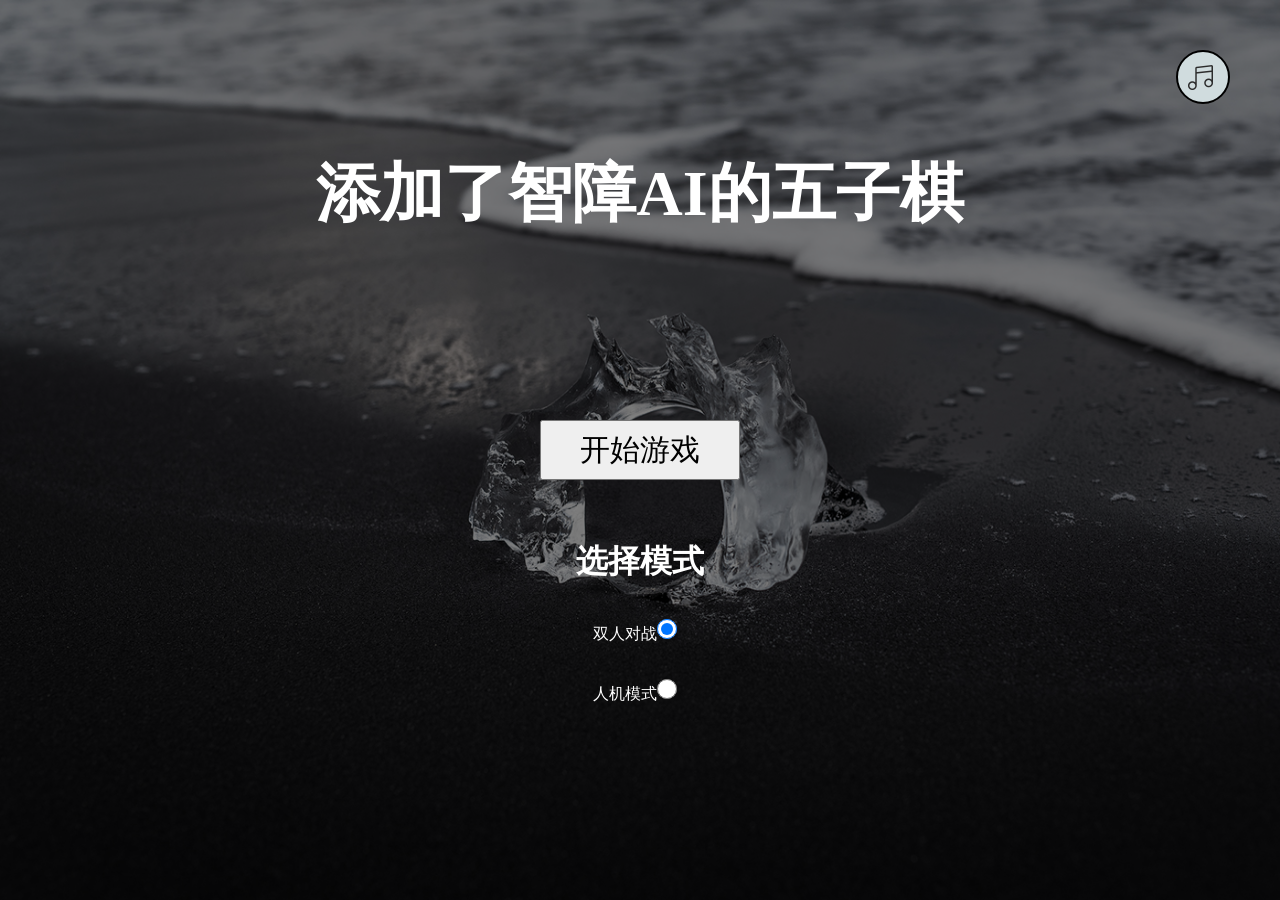
<file: index.html>
<!doctype html>
<html lang="en">
<head>
    <meta charset="UTF-8">
    <title>五子棋</title>
    <link rel="stylesheet" href="css/index.css">
</head>
<body>
<div class="control">
    <h1>添加了智障AI的五子棋</h1>
    <input type="button" value="开始游戏" id="start">
    <div class="mode">
        <h1>选择模式</h1>
        <div>双人对战<input type="radio" name="mode" checked id="PVP"></div>
        <div>人机模式<input type="radio" name="mode" id="AI"></div>
    </div>
</div>
<div class="container">
    <canvas width="620" height="620"></canvas>
</div>
<div class="over">
    <div class="win">
        <span></span>
        <input type="button" value="重新开始" id="restart">
        <input type="button" value="获取棋谱" id="get-manual">
    </div>

</div>
<div id="music"></div>
<audio src="audio/骆集益%20-%20回梦游仙.mp3" autoplay loop></audio>
</body>
<script src="js/index1.js"></script>
</html>
</file>
<file: css/index.css>
* {
    margin: 0;
    padding: 0;
    font-family: "微软雅黑";
}

body, html {
    width: 100%;
    height: 100%;
    overflow: hidden;
}

body {
    background-image: url(../img/bg2.jpg);
    background-size: 100% 100%;
}

.container {
    width: 620px;
    height: 620px;
    background-color: rgba(207, 207, 207, 0.8);
    position: absolute;
    top: 0;
    right: 0;
    left: 0;
    bottom: 0;
    margin: auto;
    display: none;
}

canvas {
    cursor: pointer;
}

@keyframes fuck-start {
    0% {

        transform: scale(0.1, 0.1);
    }
    100% {
        transform: scale(1, 1);
    }
}

.fuck-start {
    display: block;
    animation: fuck-start .5s ease-out;
}

.control {
    z-index: 10;
    position: absolute;
    top: 0;
    right: 0;
    left: 0;
    bottom: 0;
    width: 100%;
    height: 100%;
    background-color: rgba(0, 0, 0, 0.5);
    text-align: center;
}

canvas {
    box-shadow: 0px 0px 20px 5px #fff;
}

.control > h1 {
    position: absolute;
    top: 0;
    right: 0;
    left: 0;
    bottom: 0;
    margin-top: 150px;
    font-size: 4em;
    color: #fff;
}

.control h1 {
    cursor: default;
    -webkit-user-select: none;
    -moz-user-select: none;
    -ms-user-select: none;
    user-select: none;
}

#start {
    width: 200px;
    height: 60px;
    position: absolute;
    top: 0;
    right: 0;
    left: 0;
    bottom: 0;
    margin: auto;
    font-size: 30px;
    cursor: pointer;
}

.mode {
    width: 100%;
    position: absolute;
    left: 0;
    top: 60%;
    text-align: center;
    color: #fff;
}

.mode div {
    margin: 30px 0;
    height: 30px;
    line-height: 30px;
}

.mode div input {
    margin-right: 10px;
    width: 20px;
    height: 20px;
    line-height: 30px;
    margin-top: 5px;
    cursor: pointer;
}

.mode div span {
    cursor: default;
    -webkit-user-select: none;
    -moz-user-select: none;
    -ms-user-select: none;
    user-select: none;
    line-height: 30px;
    font-size: 26px;
}

.over {
    z-index: 10;
    position: absolute;
    top: 0;
    right: 0;
    left: 0;
    bottom: 0;
    width: 100%;
    height: 100%;
    background: rgba(0, 0, 0, 0.5);
    display: none;
    text-align: center;
}

.over .win {
    position: absolute;
    top: 0;
    right: 0;
    left: 0;
    bottom: 0;
    margin: auto;
    width: 400px;
    height: 240px;
    background: rgba(150, 150, 150, .8);

}

.over span {
    display: block;
    width: 100%;
    line-height: 180px;
    text-align: center;
    font-size: 30px;
    cursor: default;
    -webkit-user-select: none;
    -moz-user-select: none;
    -ms-user-select: none;
    user-select: none;
}

.over input {
    display: inline-block;
    width: 100px;
    height: 30px;
    margin: 0 20px;
    cursor: pointer;
}

#music {
    z-index: 20;
    width: 50px;
    height: 50px;
    position: absolute;
    right: 50px;
    top: 50px;
    border-radius: 50%;
    border: 2px solid #000;
    background-color: rgb(208, 220, 222);
    animation: round 3s linear infinite;
    text-align: center;
    line-height: 50px;
    cursor: pointer;
    transition: scale 0.3s;
    background-image: url(../img/音乐.png);
    background-size: 50%;
    background-repeat: no-repeat;
    background-position: 40% 50%;

}

@keyframes round {
    0% {
        transform: rotate(0deg);
    }
    100% {
        transform: rotate(360deg);
    }
}

.black {
    width: 100px;
    height: 100px;
    border-radius: 50%;
    background-color: #000;
    position: absolute;
    left: -250px;
    bottom: 50px;
    box-shadow: 0px 0px 20px 5px #fff;
}

.white {
    width: 100px;
    height: 100px;
    border-radius: 50%;
    background-color: #fff;
    position: absolute;
    right: -250px;
    bottom: 50px;
    box-shadow: 0px 0px 20px 5px #000;
}

.back {
    width: 50px;
    height: 50px;
    border-radius: 50%;
    position: absolute;
    left: -323px;
    top: 41px;
    cursor: pointer;
    -webkit-user-select: none;
    -moz-user-select: none;
    -ms-user-select: none;
    user-select: none;
    text-align: center;
    line-height: 50px;
    font-size: 20px;
    font-weight: 700;
    border: 2px solid #000;
    background-color: rgb(208, 220, 222);
}

.rotate {
    animation: rotate 2s linear infinite;
}

@keyframes rotate {
    0% {
        transform: rotateY(0deg);
    }
    100% {
        transform: rotateY(360deg);
    }
}
</file>
